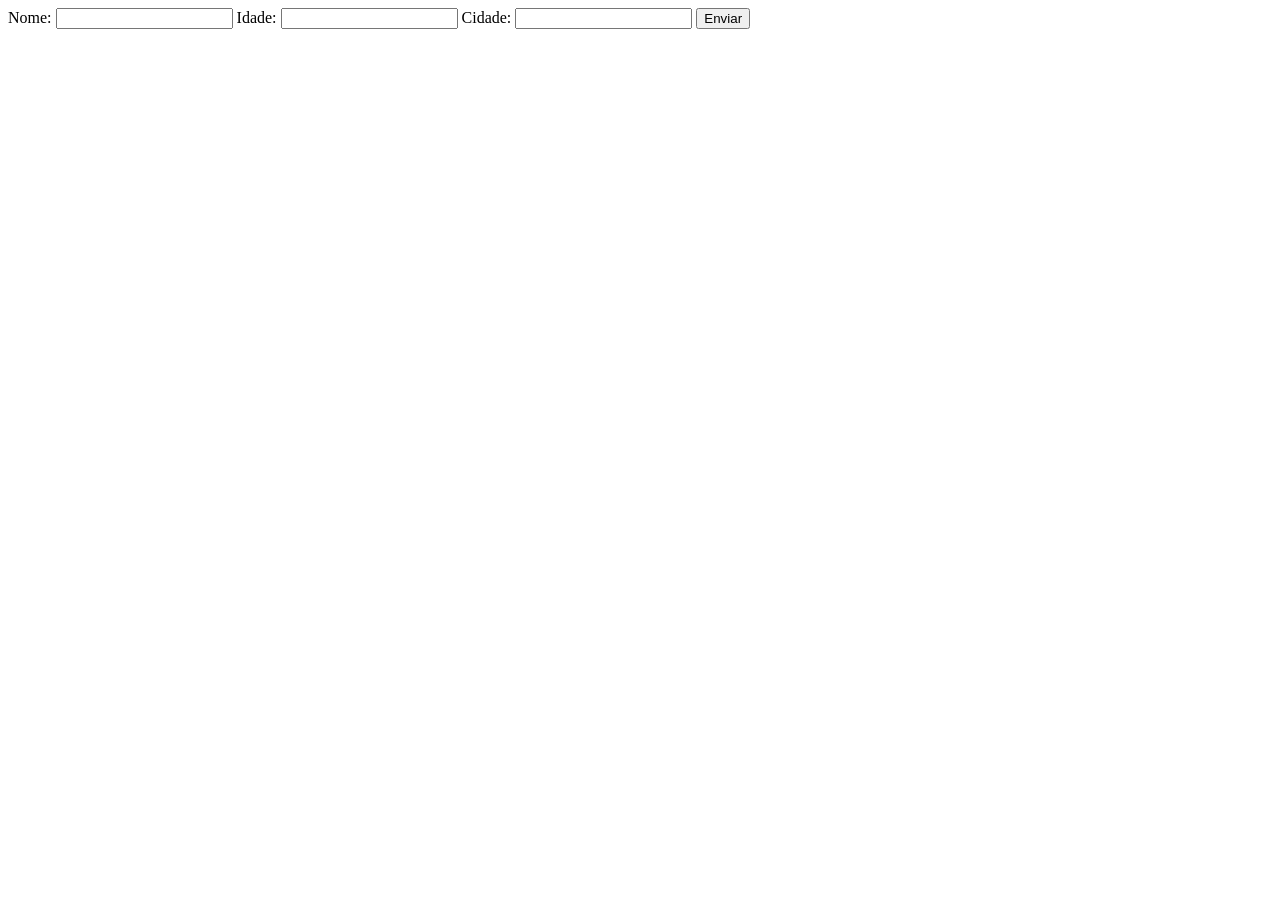
<file: POO/index.html>
<!DOCTYPE html>
<html lang="en">
<head>
    <meta charset="UTF-8">
    <meta name="viewport" content="width=device-width, initial-scale=1.0">
    <title>Document</title>
</head>
<body>
        
    <label for="name">Nome:</label>
    <input type="text" id="nome" name="name">
    <label for="age">Idade:</label>
    <input type="number" id="idade" name="age">
    <label for="city">Cidade:</label>
    <input type="text" id="cidade" name="city">
    <button id="btn" onclick="pessoa()">Enviar</button>

    <script src="script.js"></script>
</body>
</html>
</file>
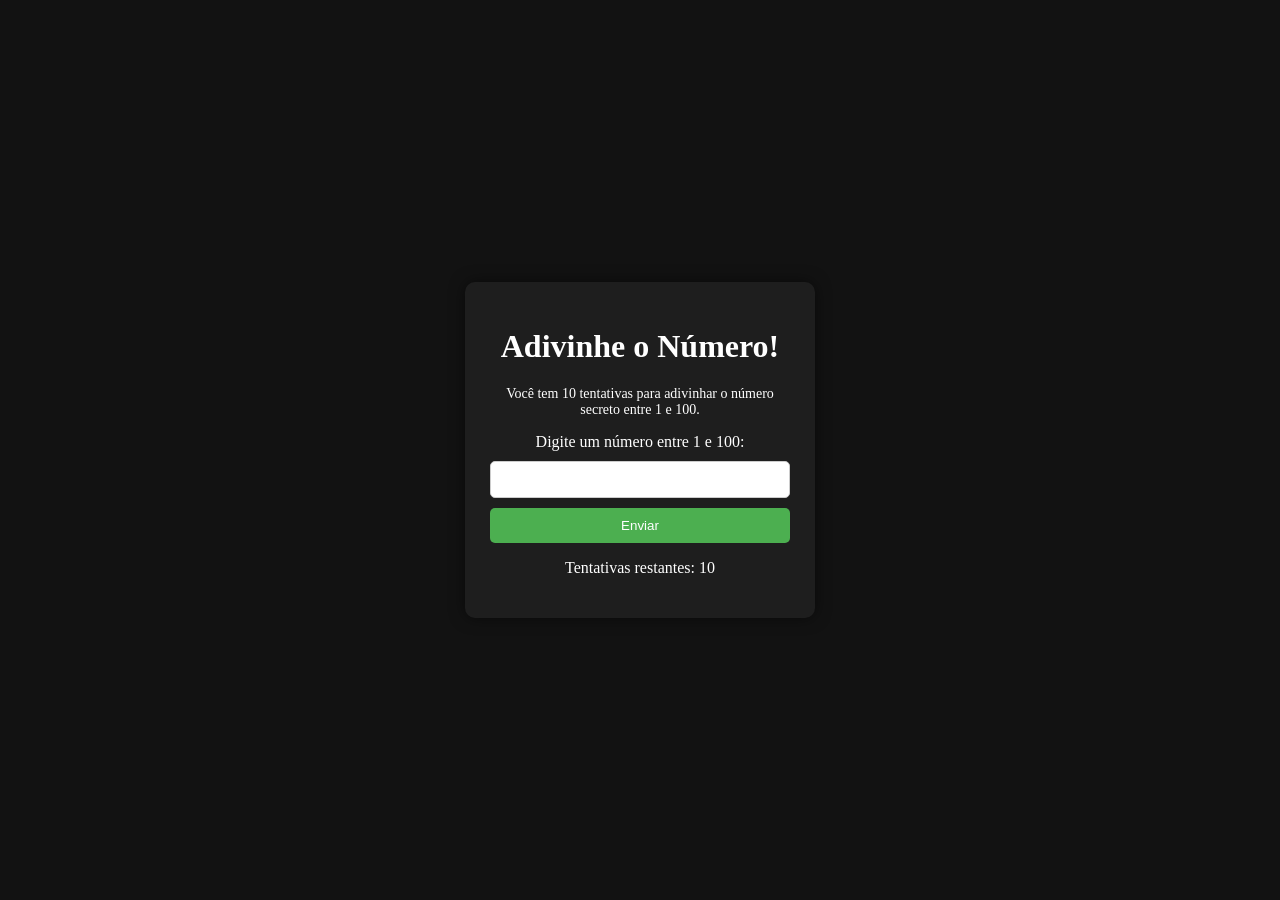
<file: Tarefa M6 ( Ebac-exercicios)/index.html>
<!DOCTYPE html>
<html lang="pt-br">
<head>
    <meta charset="UTF-8">
    <meta name="viewport" content="width=device-width, initial-scale=1.0">
    <title>Jogo do Número</title>
    <link rel="stylesheet" href="styles.css">
</head>
<body>

<div class="box">
    <h1>Adivinhe o Número!</h1>

    <h2>Você tem 10 tentativas para adivinhar o número secreto entre 1 e 100.</h2>

    <label for="number">Digite um número entre 1 e 100:</label>
    <input type="number" id="number" min="1" max="100">

    <button onclick="checkNumber()">Enviar</button>
    <p id="result"></p>
    <p>Tentativas restantes: <span id="tentativas">10</span></p>
</div>

<script src="teste.js" defer></script>
</body>
</html>
</file>
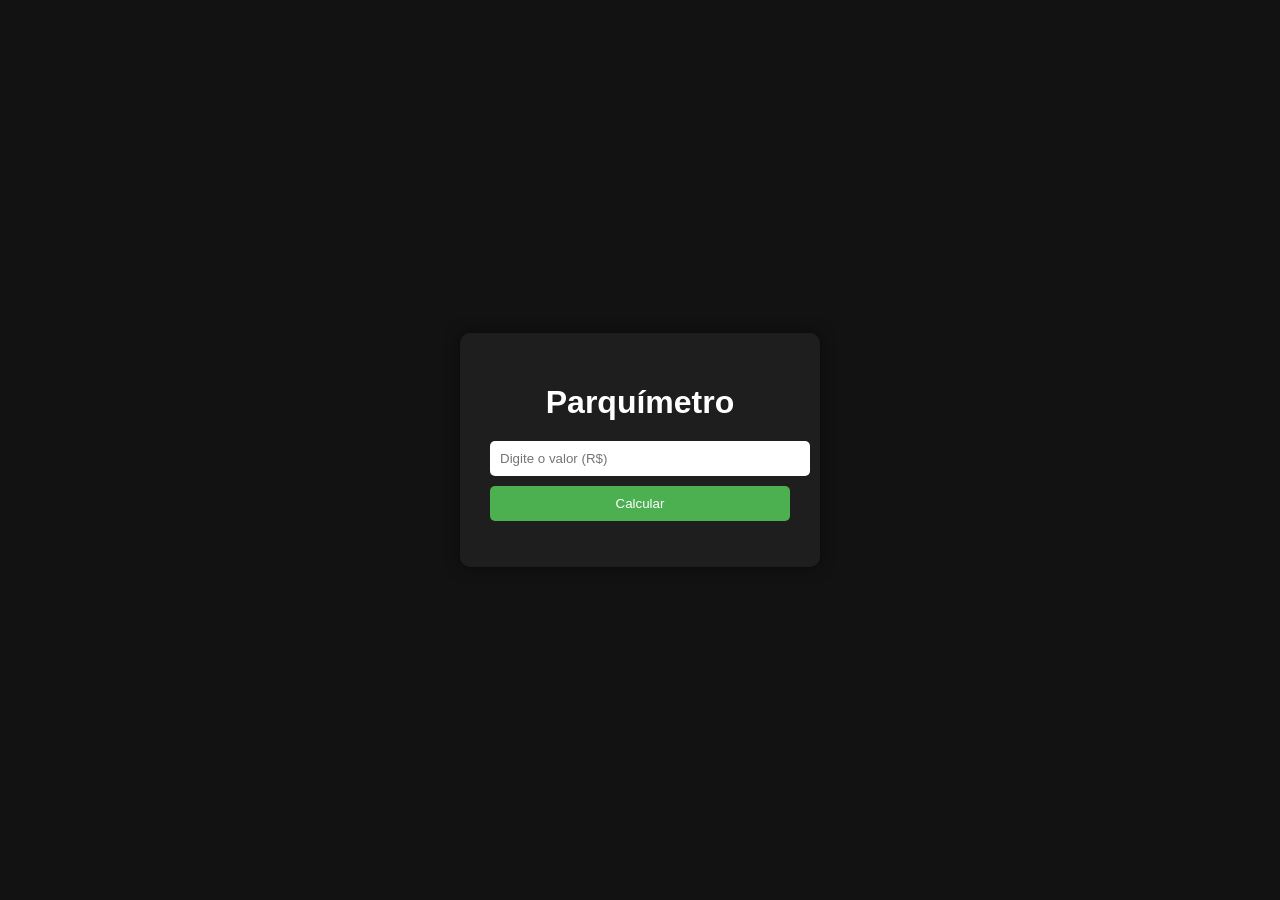
<file: Tarefa M7/index.html>
<!DOCTYPE html>
<html lang="pt-br">
<head>
    <meta charset="UTF-8">
    <meta name="viewport" content="width=device-width, initial-scale=1.0">
    <title>Parquímetro</title>

    <link rel="stylesheet" href="style.css">
</head>
<body>

<div class="box">
    <h1>Parquímetro</h1>

    <input type="number" id="valor" placeholder="Digite o valor (R$)">
    
    <button onclick="calcular()">Calcular</button>

    <p id="resultado"></p>
</div>

<script src="script.js"></script>
</body>
</html>
</file>
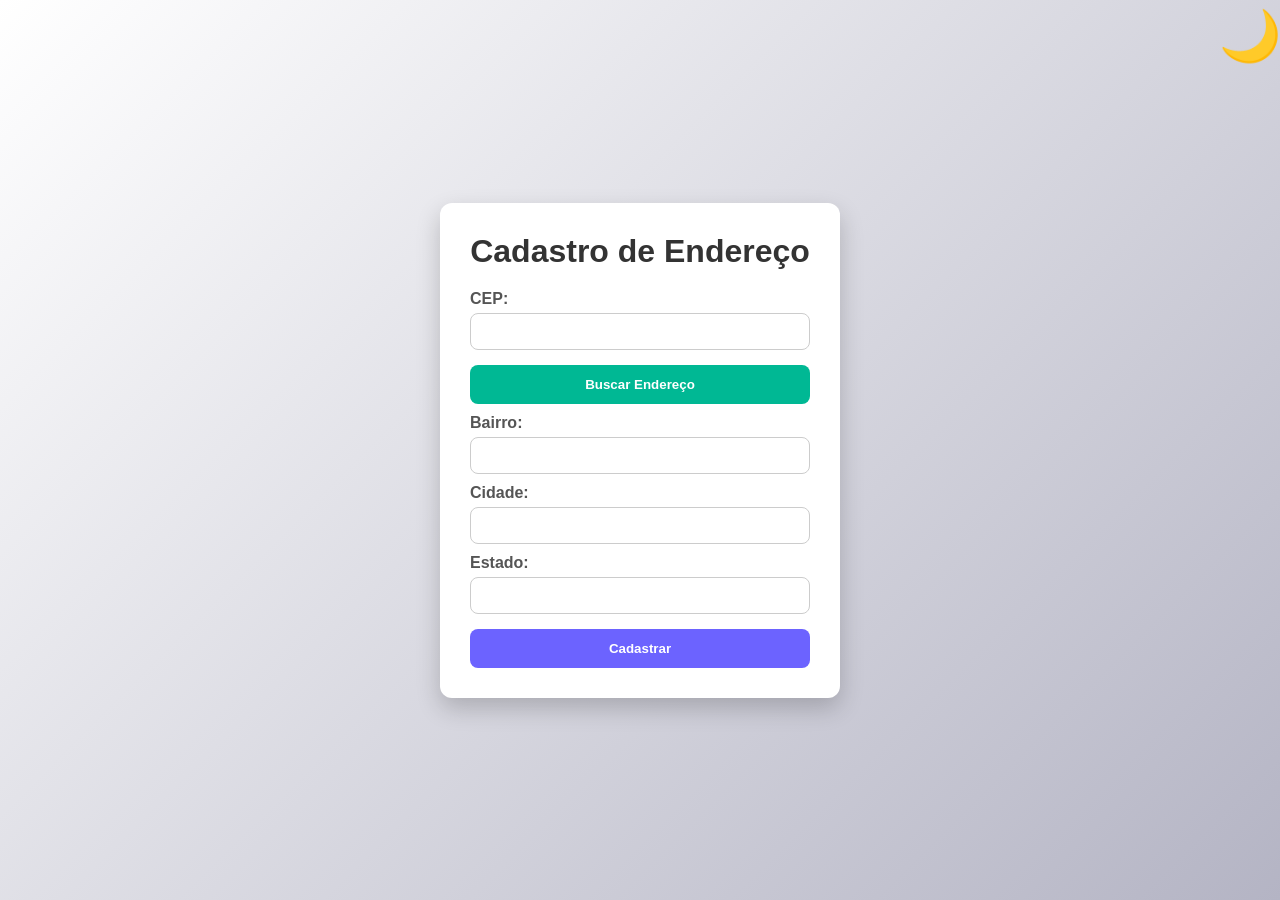
<file: Tarefa M8/index.html>
<!DOCTYPE html>
<html lang="pt-br">

<head>
    <meta charset="UTF-8">
    <meta name="viewport" content="width=device-width, initial-scale=1.0">
    <title>Cadastro de Endereço</title>
    <link rel="stylesheet" href="styles.css">
</head>

<body>
    <main>
        <button id="botaoTema"></button>
        <h1>Cadastro de Endereço</h1>
        <form>
            <label for="cep">CEP:</label>
            <input type="text" id="cep" name="cep" required>
            <button type="button" id="logradouro">Buscar Endereço</button>

            <label for="bairro">Bairro:</label>
            <input type="text" id="bairro" name="neighborhood" required>

            <label for="cidade">Cidade:</label>
            <input type="text" id="cidade" name="city" required>

            <label for="estado">Estado:</label>
            <input type="text" id="estado" name="state" required>

            <button type="submit">Cadastrar</button>
        </form>
    </main>

    <script src="script.js"></script>
</body>

</html>
</file>
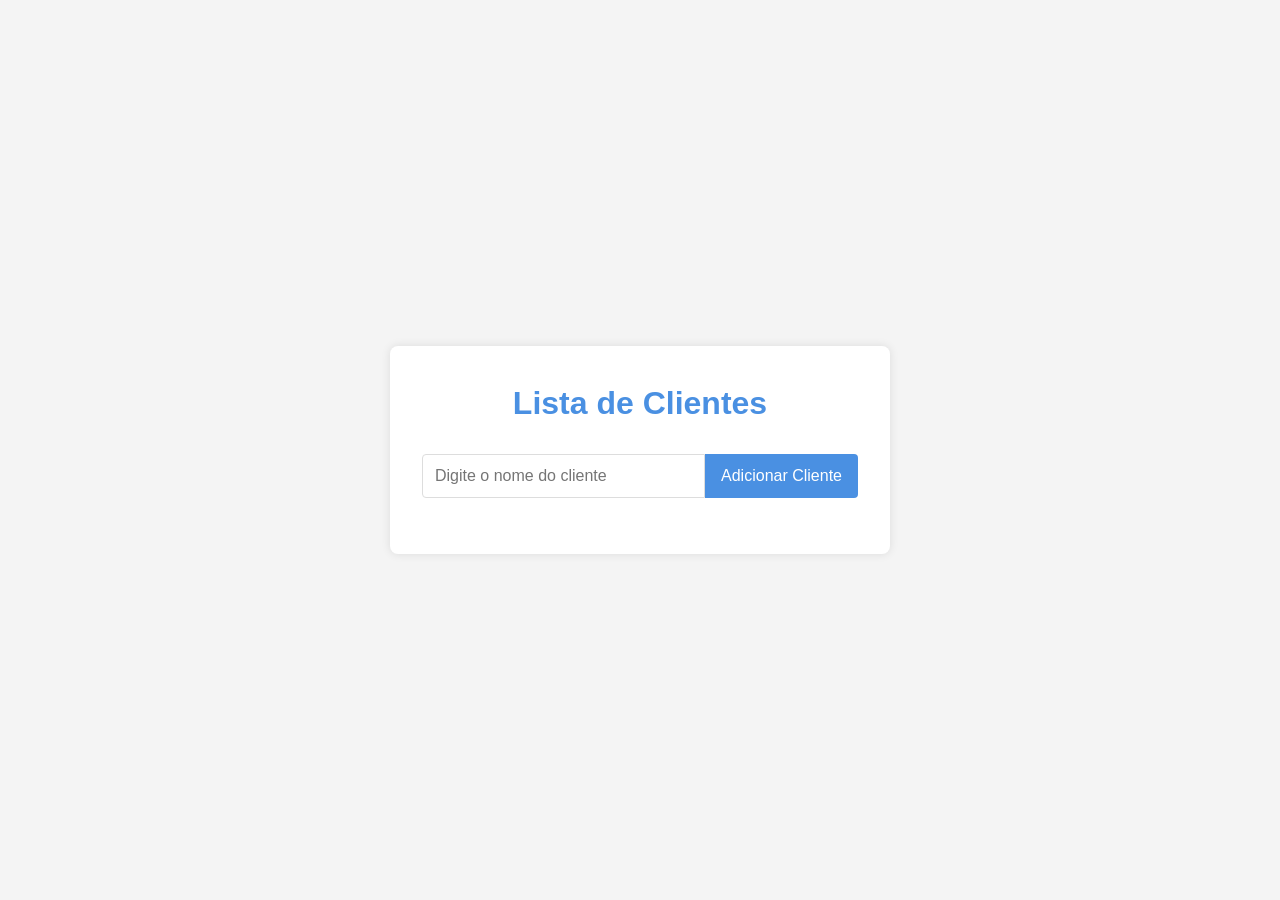
<file: Tarefa M9/index.html>
<!DOCTYPE html>
<html lang="en">
<head>
    <meta charset="UTF-8">
    <meta name="viewport" content="width=device-width, initial-scale=1.0">
    <title>CRUD</title>
    <link rel="stylesheet" href="style.css">
</head>
<body>
    <main>
    <h2>Lista de Clientes</h2>
    <form>
        <input type="text" name="cliente" placeholder="Digite o nome do cliente">
        <button type="submit">Adicionar Cliente</button>
    </form>

    <ul id="lista-clientes"></ul>
    </main>
    <script src="script.js"></script>
</body>
</html>
</file>
<file: Tarefa M6 ( Ebac-exercicios)/styles.css>
body {
  background: #121212;
  color: white;

  display: flex;
  justify-content: center;
  align-items: center;

  height: 100vh;
  margin: 0;
}

.box {
  background: #1e1e1e;
  padding: 25px;
  border-radius: 10px;
  width: 300px;
  text-align: center;
  box-shadow: 0 0 15px rgba(0,0,0,0.5);
}

h2 {
  font-size: 14px;
  font-weight: normal;
  margin-bottom: 15px;
}

label {
  display: block;
  margin-top: 10px;
}

input, button {
  width: 100%;
  box-sizing: border-box;
  margin-top: 10px;
  padding: 10px;
  border-radius: 5px;
}

input {
  border: 1px solid #ccc;
}

button {
  background: #4CAF50;
  color: white;
  border: none;
  cursor: pointer;
  transition: 0.2s;
}

button:hover {
  background: #45a049;
}

button:active {
  transform: scale(0.98);
}

#result {
  font-weight: bold;
  margin-top: 15px;
}

.certo {
  color: #4CAF50; /* verde */
}

.errado {
  color: #f44336; /* vermelho */
}
</file>
<file: Tarefa M7/style.css>
body {
  background: #121212;
  color: white;
  font-family: Arial, sans-serif;

  display: flex;
  justify-content: center;
  align-items: center;

  height: 100vh;
  margin: 0;
}

.box {
  background: #1e1e1e;
  padding: 30px;
  border-radius: 10px;
  width: 300px;
  text-align: center;
  box-shadow: 0 0 15px rgba(0,0,0,0.5);
}

h1 {
  margin-bottom: 20px;
}

input {
  width: 100%;
  padding: 10px;
  border-radius: 5px;
  border: none;
  margin-bottom: 10px;
}

button {
  width: 100%;
  padding: 10px;
  border-radius: 5px;
  border: none;

  background: #4CAF50;
  color: white;
  cursor: pointer;

  transition: 0.2s;
}

button:hover {
  background: #45a049;
}

button:active {
  transform: scale(0.98);
}

#resultado {
  margin-top: 15px;
  font-weight: bold;
}
</file>
<file: Tarefa M8/styles.css>
/* Reset básico */
* {
    margin: 0;
    padding: 0;
    box-sizing: border-box;
    font-family: Arial, Helvetica, sans-serif;
}

/* Fundo */
body {
    height: 100vh;
    background: linear-gradient(135deg, #ffffff, #b4b4c4);
    display: flex;
    align-items: center;
    justify-content: center;
}

body.dark{
    background: linear-gradient(135deg, #2b2b45, #1e1e2f);
}

/* Container */
main {
    background: #ffffff;
    padding: 30px;
    border-radius: 12px;
    width: 100%;
    max-width: 400px;
    box-shadow: 0 10px 25px rgba(0, 0, 0, 0.2);
}

/* Título */
h1 {
    text-align: center;
    margin-bottom: 20px;
    color: #333;
}

/* Labels */
label {
    display: block;
    margin-top: 10px;
    font-weight: bold;
    color: #555;
}

/* Inputs */
input {
    width: 100%;
    padding: 10px;
    margin-top: 5px;
    border-radius: 8px;
    border: 1px solid #ccc;
    outline: none;
    transition: 0.2s;
}

input:focus {
    border-color: #6c63ff;
    box-shadow: 0 0 5px rgba(108, 99, 255, 0.5);
}

/* Botões */
button {
    width: 100%;
    padding: 12px;
    margin-top: 15px;
    border: none;
    border-radius: 8px;
    background: #6c63ff;
    color: white;
    font-weight: bold;
    cursor: pointer;
    transition: 0.2s;
}

button:hover {
    background: #5848d6;
}

/* Botão secundário */
#logradouro {
    background: #00b894;
}

#logradouro:hover {
    background: #019875;
}

#botaoTema {
    background: none;
    color: #ffffff;
    position: fixed;
    top: -20px;
    right: 3px;
    width: 70px;
    height: 60px;
    font-size: 50px;
    text-align: center;
    
}

#tema.dark {
    background: linear-gradient(135deg, #2b2b45, #1e1e2f);
    color: #ffffff;
    position: fixed;
    top: -20px;
    right: 3px;
    width: 70px;
    height: 60px;
    font-size: 40px;
}
</file>
<file: Tarefa M9/style.css>
/* Reset básico */
* {
    margin: 0;
    padding: 0;
    box-sizing: border-box;
}

body {
    font-family: 'Arial', sans-serif;
    background-color: #f4f4f4;
    color: #333;
    line-height: 1.6;
    display: flex;
    justify-content: center;
    align-items: center;
    min-height: 100vh;
}

main {
    background-color: #fff;
    padding: 2rem;
    border-radius: 8px;
    box-shadow: 0 0 10px rgba(0, 0, 0, 0.1);
    width: 100%;
    max-width: 500px;
}

h2 {
    text-align: center;
    margin-bottom: 1.5rem;
    color: #4a90e2;
    font-size: 2rem;
}

form {
    display: flex;
    margin-bottom: 1.5rem;
}

input[type="text"] {
    flex: 1;
    padding: 0.75rem;
    border: 1px solid #ddd;
    border-radius: 4px 0 0 4px;
    font-size: 1rem;
}

button {
    padding: 0.75rem 1rem;
    background-color: #4a90e2;
    color: #fff;
    border: none;
    border-radius: 0 4px 4px 0;
    cursor: pointer;
    font-size: 1rem;
    transition: background-color 0.3s;
}

button:hover {
    background-color: #357abd;
}

ul {
    list-style: none;
}

li {
    display: flex;
    justify-content: space-between;
    align-items: center;
    padding: 0.75rem;
    border-bottom: 1px solid #eee;
    background-color: #fafafa;
    margin-bottom: 0.5rem;
    border-radius: 4px;
}

li button {
    background-color: #e74c3c;
    color: #fff;
    border: none;
    border-radius: 4px;
    padding: 0.25rem 0.5rem;
    cursor: pointer;
    font-size: 0.9rem;
    transition: background-color 0.3s;
}

li button:hover {
    background-color: #c0392b;
}

/* Responsivo */
@media (max-width: 600px) {
    main {
        padding: 1rem;
        margin: 1rem;
    }

    h2 {
        font-size: 1.5rem;
    }

    form {
        flex-direction: column;
    }

    input[type="text"] {
        border-radius: 4px;
        margin-bottom: 0.5rem;
    }

    button {
        border-radius: 4px;
    }
}
</file>
